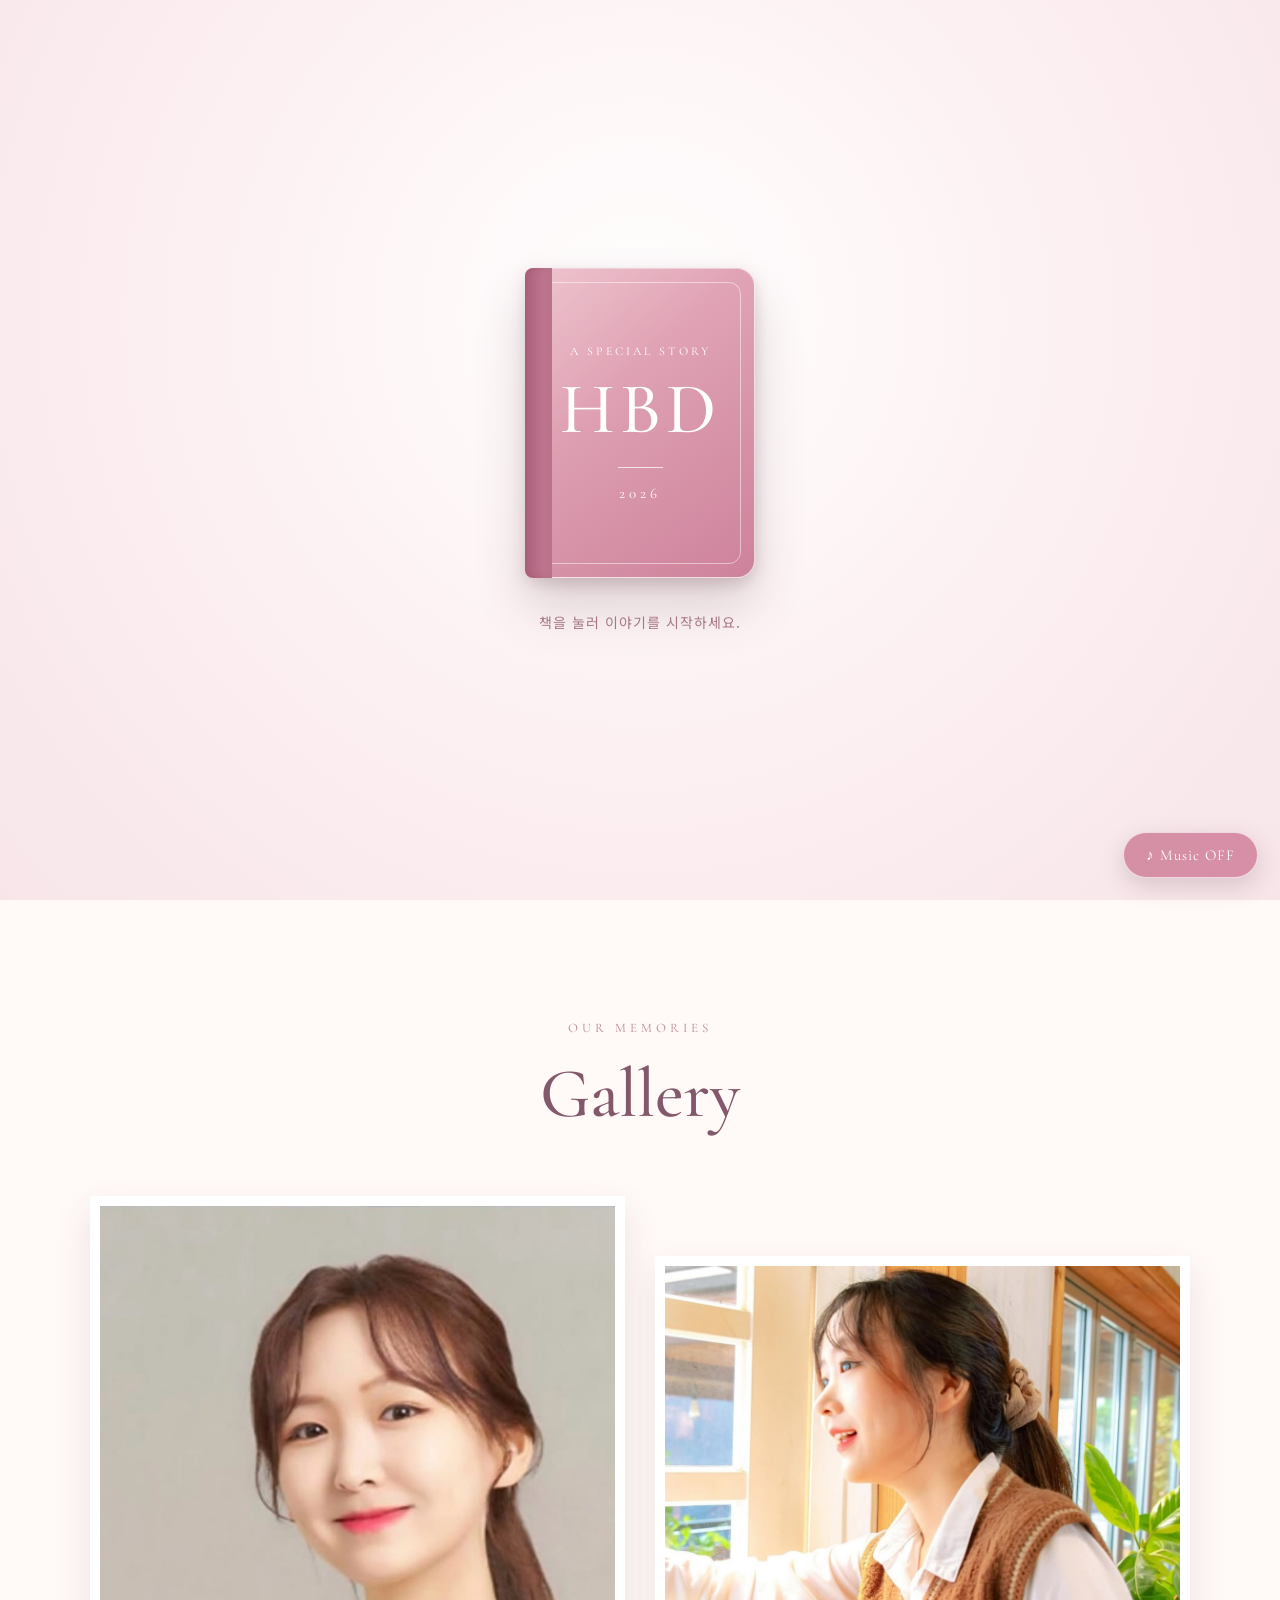
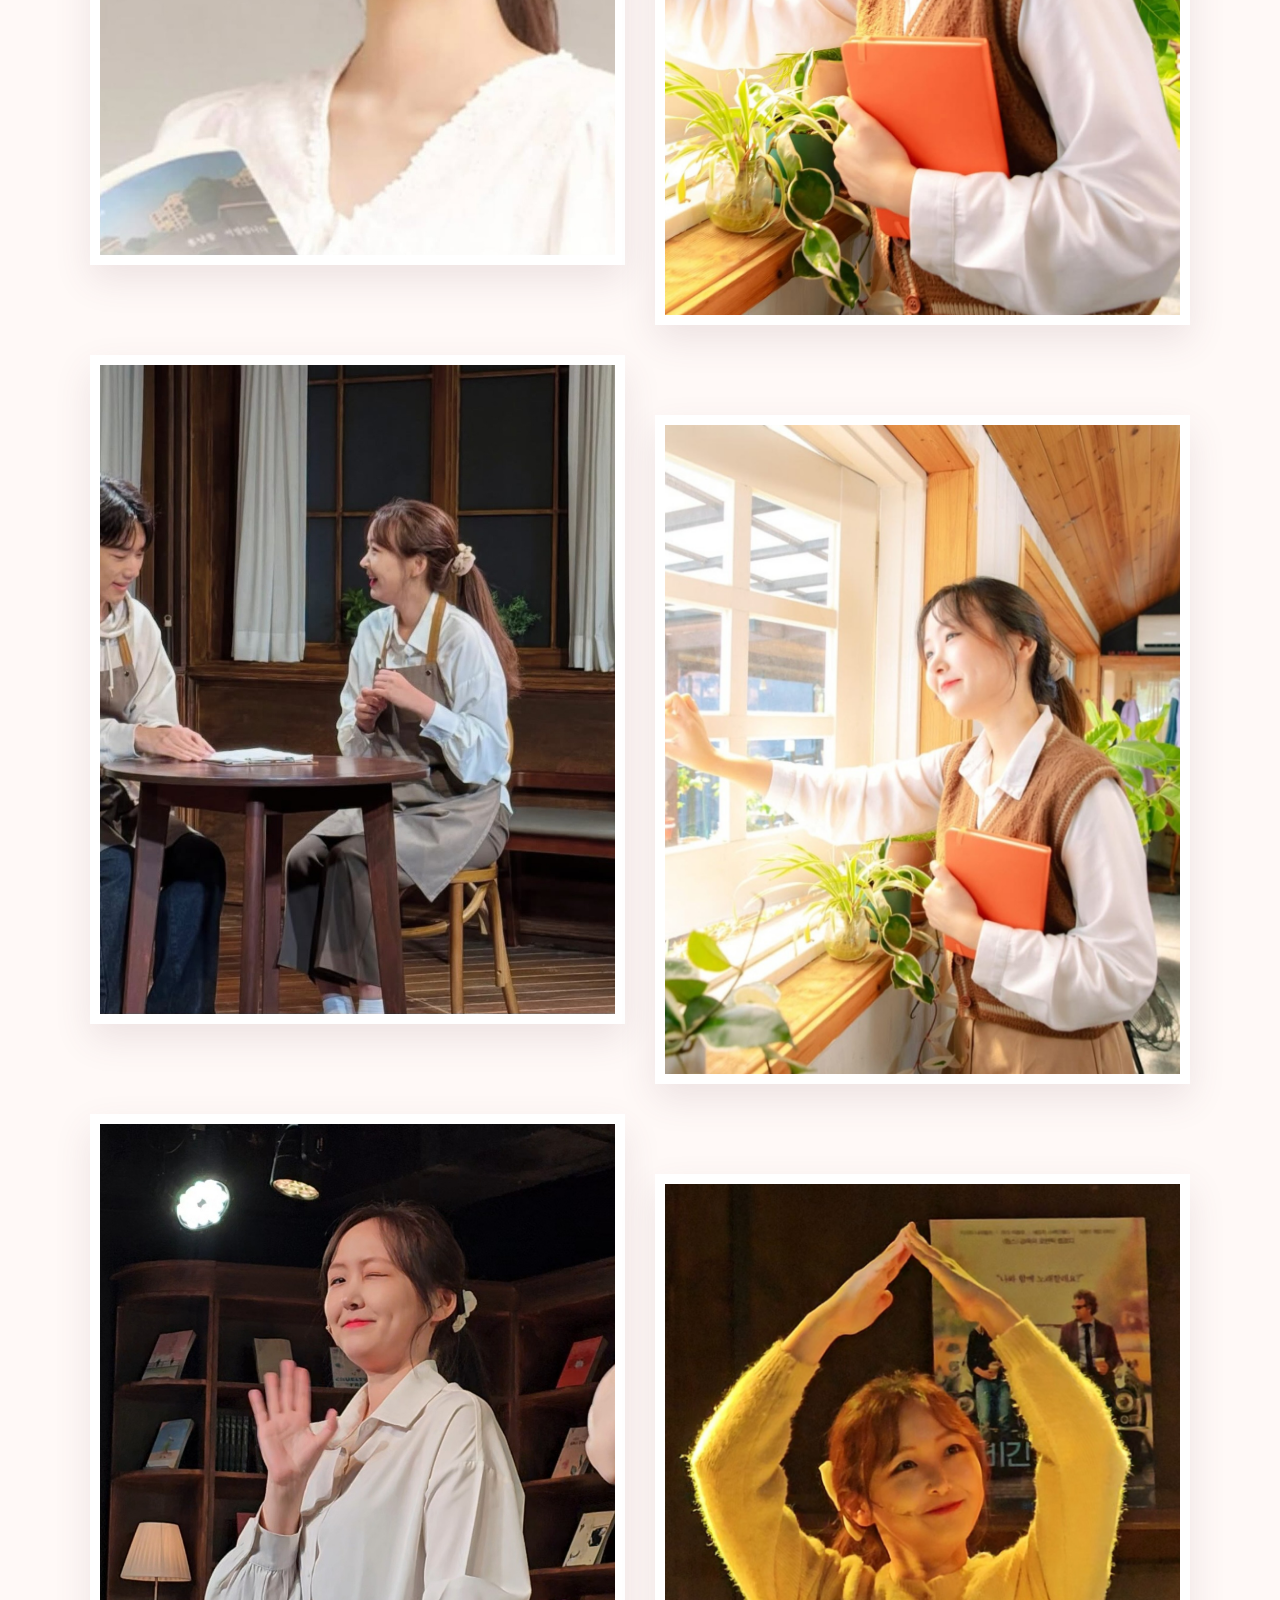
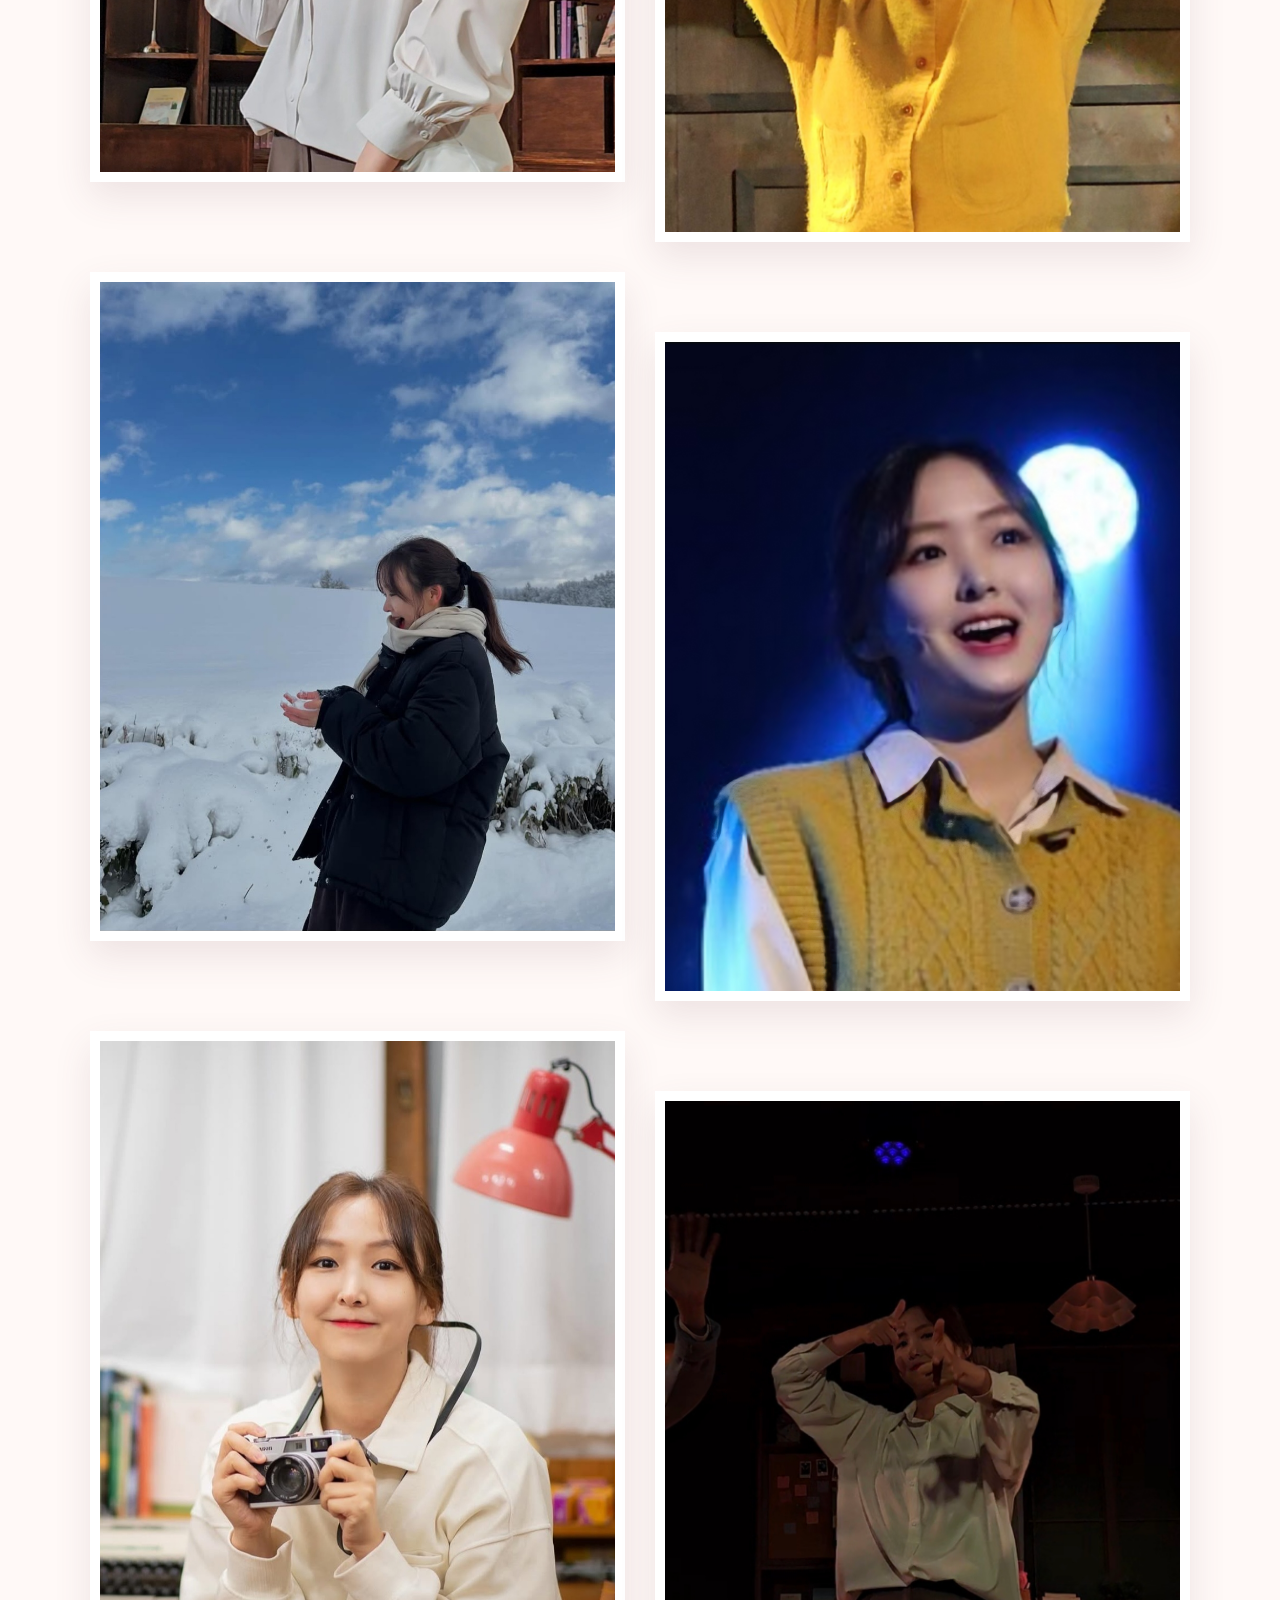
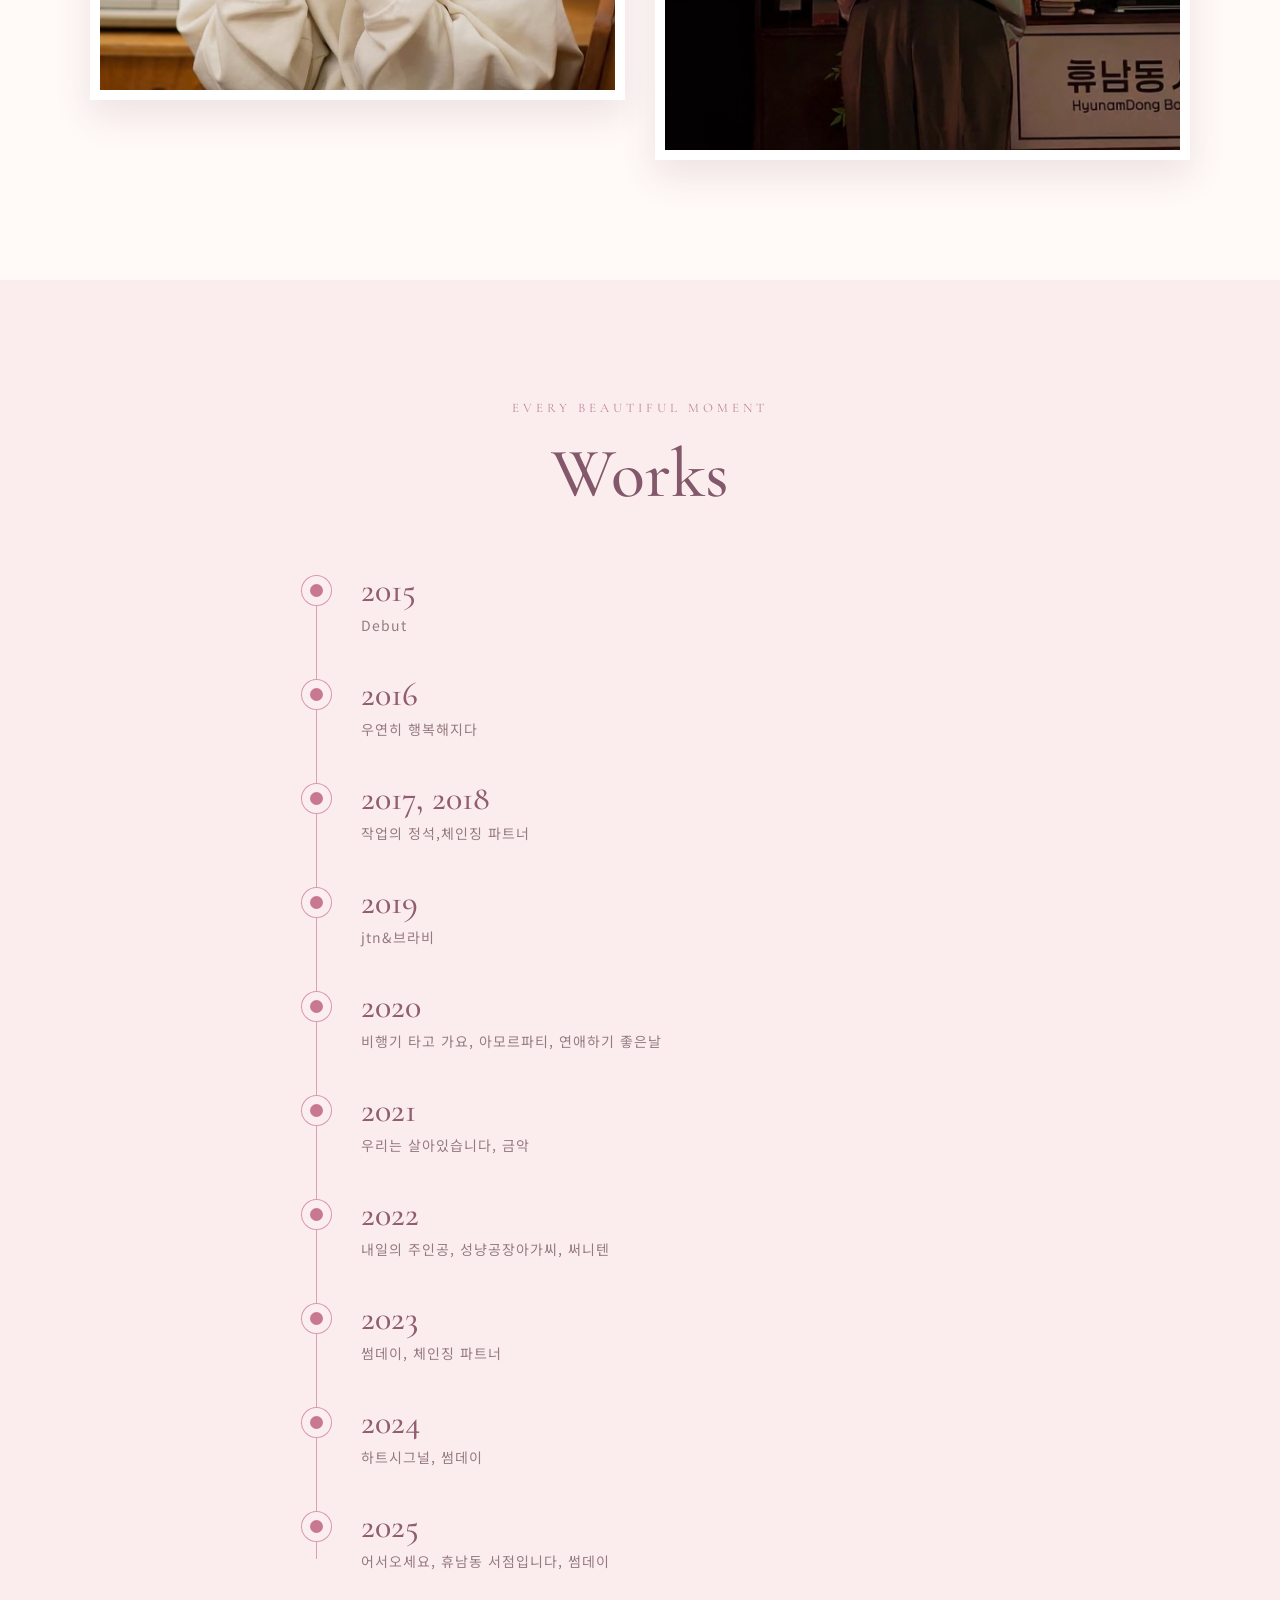
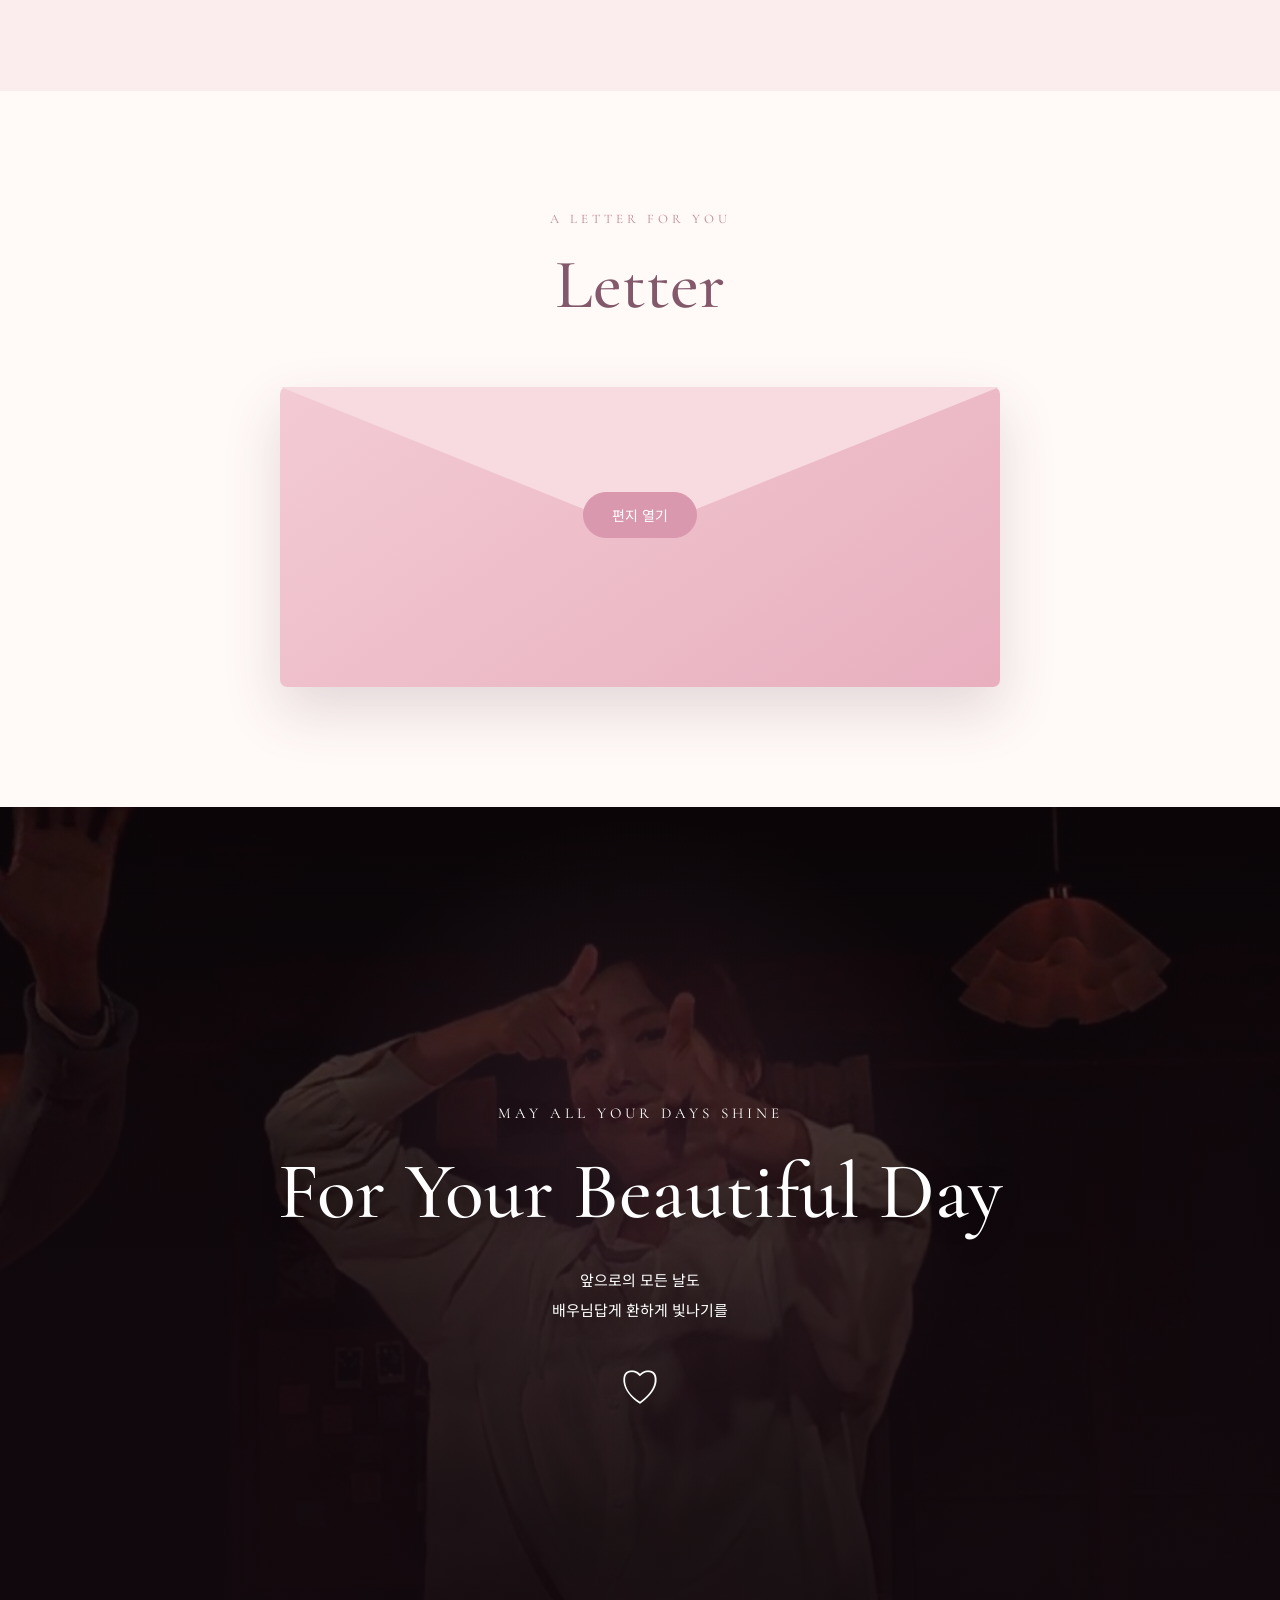
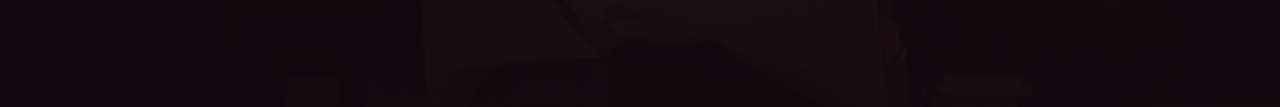
<file: index_modified.html>
<!DOCTYPE html>
<html lang="ko">

<head>
    <meta charset="UTF-8">
    <meta name="viewport" content="width=device-width, initial-scale=1.0">

    <title>Happy Birthday</title>

    <link rel="preconnect" href="https://fonts.googleapis.com">
    <link rel="preconnect" href="https://fonts.gstatic.com" crossorigin>

    <link
        href="https://fonts.googleapis.com/css2?family=Cormorant+Garamond:wght@400;500;600&family=Noto+Sans+KR:wght@300;400;500&display=swap"
        rel="stylesheet"
    >

    <link rel="stylesheet" href="style.css?v=10">
    <script src="script.js?v=10" defer></script>
</head>

<body>

    <div class="paper-texture"></div>
    <div id="particles"></div>

    <!-- 첫 화면 -->
    <section class="landing" id="landing">

        <button class="book" id="book" type="button" aria-label="책 열기">
            <span class="book-spine"></span>

            <span class="book-cover">
                <span class="book-small">A SPECIAL STORY</span>
                <span class="book-title">HBD</span>
                <span class="book-line"></span>
                <span class="book-year">2026</span>
            </span>
        </button>

        <p class="guide">책을 눌러 이야기를 시작하세요.</p>

    </section>

    <!-- 오프닝 -->
    <section class="opening" id="opening">

        <div class="opening-inner">

            <p class="opening-small">FOR YOUR SPECIAL DAY</p>

            <h1>Happy Birthday</h1>

            <p class="opening-description">
                Every stage tells a story.<br>
                오늘의 이야기가 오래도록 반짝이기를.
            </p>

            <button id="startBtn" class="start-button" type="button">
                Begin
            </button>

        </div>

    </section>

    <!-- 갤러리 -->
    <main id="mainContent">

        <section class="section gallery" id="gallery">

            <p class="section-small">OUR MEMORIES</p>
            <h2>Gallery</h2>

            <div class="gallery-grid">

                <figure class="photo reveal">
                    <img src="1.jpg" alt="사진 1">
                </figure>

                <figure class="photo reveal">
                    <img src="2.jpg" alt="사진 2">
                </figure>

                <figure class="photo reveal">
                    <img src="3.jpg" alt="사진 3">
                </figure>

                <figure class="photo reveal">
                    <img src="4.jpg" alt="사진 4">
                </figure>

                <figure class="photo reveal">
                    <img src="5.jpg" alt="사진 5">
                </figure>

                <figure class="photo reveal">
                    <img src="6.jpg" alt="사진 6">
                </figure>

                <figure class="photo reveal">
                    <img src="7.jpg" alt="사진 7">
                </figure>

                <figure class="photo reveal">
                    <img src="8.jpg" alt="사진 8">
                </figure>

                <figure class="photo reveal">
                    <img src="9.jpg" alt="사진 9">
                </figure>

                <figure class="photo reveal">
                    <img src="10.jpg" alt="사진 10">
                </figure>

            </div>

        </section>

        <!-- 작품 -->
        <section class="section works" id="works">

            <p class="section-small">EVERY BEAUTIFUL MOMENT</p>
            <h2>Works</h2>

            <div class="timeline">

                <article class="work reveal">
                    <span class="timeline-dot"></span>
                    <div>
                        <h3>2015</h3>
                        <p>Debut</p>
                    </div>
                </article>

                <article class="work reveal">
                    <span class="timeline-dot"></span>
                    <div>
                        <h3>2016</h3>
                        <p>우연히 행복해지다</p>
                    </div>
                </article>

                <article class="work reveal">
                    <span class="timeline-dot"></span>
                    <div>
                        <h3>2017, 2018</h3>
                        <p>작업의 정석,체인징 파트너</p>
                    </div>
                </article>

                <article class="work reveal">
                    <span class="timeline-dot"></span>
                    <div>
                        <h3>2019</h3>
                        <p>jtn&브라비</p>
                    </div>
                </article>

                <article class="work reveal">
                    <span class="timeline-dot"></span>
                    <div>
                        <h3>2020</h3>
                        <p>비행기 타고 가요, 아모르파티, 연애하기 좋은날</p>
                    </div>
                </article>
                
                <article class="work reveal">
                    <span class="timeline-dot"></span>
                    <div>
                        <h3>2021</h3>
                        <p>우리는 살아있습니다, 금악</p>
                    </div>
                </article>
                
                <article class="work reveal">
                    <span class="timeline-dot"></span>
                    <div>
                        <h3>2022</h3>
                        <p>내일의 주인공, 성냥공장아가씨, 써니텐</p>
                    </div>
                </article>
                
                <article class="work reveal">
                    <span class="timeline-dot"></span>
                    <div>
                        <h3>2023</h3>
                        <p> 썸데이, 체인징 파트너</p>
                    </div>
                </article>
                
                <article class="work reveal">
                    <span class="timeline-dot"></span>
                    <div>
                        <h3>2024</h3>
                        <p>하트시그널, 썸데이</p>
                    </div>
                </article>
                
                <article class="work reveal">
                    <span class="timeline-dot"></span>
                    <div>
                        <h3>2025</h3>
                        <p>어서오세요, 휴남동 서점입니다, 썸데이</p>
                    </div>
                </article>

            </div>

        </section>

        <!-- 편지 -->
        <section class="section letter" id="letter">

            <p class="section-small">A LETTER FOR YOU</p>
            <h2>Letter</h2>

            <div class="letter-envelope reveal" id="letterEnvelope">

                <div class="envelope-flap"></div>

                <div class="letter-paper">

                    <p class="letter-message">
                        생일을 진심으로 축하드립니다!<br><br>

                        무대 위에서 보여주신 모든 순간들이<br>
                        누군가에게는 큰 위로가 되고<br>
                        또 누군가에게는 오래 기억될 추억이 되었어요<br><br>

                        앞으로 펼쳐질 모든 계절과 무대가<br>
                        지금보다 더욱 찬란하기를 바라요!<br><br>

                        언제나 응원하겠습니다<br><br>

                        <span>Happy Birthday.</span>
                    </p>

                </div>

                <button
                    class="letter-open-button"
                    id="letterOpenButton"
                    type="button"
                >
                    편지 열기
                </button>

            </div>

        </section>

        <!-- 엔딩 -->
        <section class="ending">

            <p class="ending-small">MAY ALL YOUR DAYS SHINE</p>

            <h2>For Your Beautiful Day</h2>

            <p>
                앞으로의 모든 날도<br>
                배우님답게 환하게 빛나기를
            </p>

            <span class="ending-heart">♡</span>

        </section>

    </main>

    <!-- 배경음악 -->
    <audio id="bgm" loop preload="metadata">
        <source src="bgm.mp3" type="audio/mpeg">
    </audio>

    <button id="musicBtn" class="music-button" type="button">
        ♪ Music OFF
    </button>

</body>
</html>
</file>
<file: style.css>
* {
    box-sizing: border-box;
    margin: 0;
    padding: 0;
}

html {
    scroll-behavior: smooth;
}

body {
    min-height: 100vh;
    overflow-x: hidden;
    background: #fff9f7;
    color: #503f43;
    font-family: "Noto Sans KR", sans-serif;
}

button {
    font: inherit;
}

img {
    display: block;
    width: 100%;
}

.paper-texture {
    position: fixed;
    inset: 0;
    z-index: -2;
    pointer-events: none;
    opacity: 0.2;
    background-image:
        radial-gradient(rgba(137, 91, 104, 0.12) 0.7px, transparent 0.7px);
    background-size: 7px 7px;
}

#particles {
    position: fixed;
    inset: 0;
    z-index: 20;
    overflow: hidden;
    pointer-events: none;
}

.petal {
    position: absolute;
    top: -30px;
    width: 11px;
    height: 17px;
    border-radius: 80% 20% 70% 30%;
    background: rgba(241, 175, 194, 0.7);
    animation: petalFall linear forwards;
}

@keyframes petalFall {
    from {
        transform: translateY(-40px) rotate(0deg);
        opacity: 0;
    }

    15% {
        opacity: 1;
    }

    to {
        transform: translateY(110vh) rotate(540deg);
        opacity: 0;
    }
}

/* 첫 화면 */

.landing {
    position: relative;
    z-index: 5;
    min-height: 100vh;
    display: flex;
    flex-direction: column;
    align-items: center;
    justify-content: center;
    gap: 34px;
    padding: 40px 20px;
    background:
        radial-gradient(circle at 50% 35%, #fffefe 0%, #fceff1 55%, #f7e5e9 100%);
    transition:
        opacity 0.9s ease,
        transform 0.9s ease,
        visibility 0.9s;
}

.landing.hidden {
    opacity: 0;
    visibility: hidden;
    transform: translateY(-30px);
    pointer-events: none;
}

.book {
    position: relative;
    width: 230px;
    height: 310px;
    border: 0;
    border-radius: 8px 18px 18px 8px;
    cursor: pointer;
    background: transparent;
    box-shadow:
        0 28px 50px rgba(91, 55, 67, 0.2),
        0 5px 15px rgba(91, 55, 67, 0.15);
    animation: bookFloat 3s ease-in-out infinite;
    transition: transform 0.35s ease;
}

.book:hover {
    transform: translateY(-8px) rotate(-1deg);
}

.book-cover {
    position: absolute;
    inset: 0;
    display: flex;
    flex-direction: column;
    align-items: center;
    justify-content: center;
    overflow: hidden;
    border: 1px solid rgba(255, 255, 255, 0.6);
    border-radius: 8px 18px 18px 8px;
    color: white;
    background:
        linear-gradient(135deg, rgba(255, 255, 255, 0.22), transparent 40%),
        linear-gradient(145deg, #eab4c2, #cd829b);
}

.book-cover::before {
    content: "";
    position: absolute;
    inset: 13px;
    border: 1px solid rgba(255, 255, 255, 0.5);
    border-radius: 4px 12px 12px 4px;
}

.book-spine {
    position: absolute;
    z-index: 2;
    top: 0;
    bottom: 0;
    left: 0;
    width: 27px;
    border-radius: 8px 0 0 8px;
    background: linear-gradient(to right, #a95f79, #c97f98);
    box-shadow: inset -4px 0 7px rgba(88, 44, 59, 0.16);
}

.book-small,
.book-year,
.book-title,
.book-line {
    position: relative;
    z-index: 3;
}

.book-small {
    margin-bottom: 15px;
    font-family: "Cormorant Garamond", serif;
    font-size: 12px;
    letter-spacing: 3px;
}

.book-title {
    font-family: "Cormorant Garamond", serif;
    font-size: 72px;
    font-weight: 500;
    line-height: 1;
    letter-spacing: 5px;
}

.book-line {
    width: 45px;
    height: 1px;
    margin: 22px 0 16px;
    background: rgba(255, 255, 255, 0.75);
}

.book-year {
    font-family: "Cormorant Garamond", serif;
    font-size: 15px;
    letter-spacing: 4px;
}

.guide {
    color: #aa7b89;
    font-size: 14px;
    letter-spacing: 1px;
    animation: guideBlink 2s ease-in-out infinite;
}

@keyframes bookFloat {
    0%,
    100% {
        transform: translateY(0);
    }

    50% {
        transform: translateY(-13px);
    }
}

@keyframes guideBlink {
    0%,
    100% {
        opacity: 0.55;
    }

    50% {
        opacity: 1;
    }
}

/* 오프닝 */

.opening {
    position: fixed;
    inset: 0;
    z-index: 4;
    min-height: 100vh;
    display: flex;
    align-items: center;
    justify-content: center;
    visibility: hidden;
    opacity: 0;
    padding: 30px;
    text-align: center;
    background:
        radial-gradient(circle at center, #fffdfd 0%, #faedef 70%, #f4e1e6 100%);
    transition:
        opacity 0.9s ease,
        visibility 0.9s;
}

.opening.show {
    visibility: visible;
    opacity: 1;
}

.opening.finished {
    visibility: hidden;
    opacity: 0;
    pointer-events: none;
}

.opening-inner {
    transform: translateY(25px);
    opacity: 0;
    transition:
        transform 1s ease 0.25s,
        opacity 1s ease 0.25s;
}

.opening.show .opening-inner {
    transform: translateY(0);
    opacity: 1;
}

.opening-small,
.section-small,
.ending-small {
    margin-bottom: 15px;
    color: #bd8797;
    font-family: "Cormorant Garamond", serif;
    font-size: 13px;
    letter-spacing: 4px;
}

.opening h1 {
    margin-bottom: 22px;
    color: #87566a;
    font-family: "Cormorant Garamond", serif;
    font-size: clamp(55px, 9vw, 100px);
    font-weight: 500;
    line-height: 0.95;
}

.opening-description {
    margin-bottom: 35px;
    color: #8f737b;
    font-size: 15px;
    line-height: 2;
}

.start-button,
.letter-open-button {
    border: 1px solid #d998ad;
    border-radius: 999px;
    cursor: pointer;
    background: #d998ad;
    color: white;
    transition:
        transform 0.25s ease,
        background 0.25s ease,
        color 0.25s ease;
}

.start-button {
    padding: 13px 38px;
    font-family: "Cormorant Garamond", serif;
    font-size: 17px;
    letter-spacing: 2px;
}

.start-button:hover,
.letter-open-button:hover {
    transform: translateY(-3px);
    background: white;
    color: #c67891;
}

/* 공통 섹션 */

#mainContent {
    position: relative;
    z-index: 1;
}

.section {
    width: min(1100px, calc(100% - 40px));
    margin: 0 auto;
    padding: 120px 0;
    text-align: center;
}

.section h2 {
    margin-bottom: 60px;
    color: #82586a;
    font-family: "Cormorant Garamond", serif;
    font-size: clamp(45px, 7vw, 70px);
    font-weight: 500;
}

.reveal {
    opacity: 0;
    transform: translateY(45px);
    transition:
        opacity 0.8s ease,
        transform 0.8s ease;
}

.reveal.visible {
    opacity: 1;
    transform: translateY(0);
}

/* 갤러리 */

.gallery-grid {
    display: grid;
    grid-template-columns: repeat(2, 1fr);
    gap: 30px;
}

.photo {
    overflow: hidden;
    aspect-ratio: 4 / 5;
    padding: 10px;
    background: white;
    box-shadow: 0 15px 35px rgba(104, 69, 80, 0.12);
}

.photo:nth-child(even) {
    margin-top: 60px;
}

.photo img {
    width: 100%;
    height: 100%;
    object-fit: cover;
    transition: transform 0.7s ease;
}

.photo:hover img {
    transform: scale(1.04);
}

/* 작품 */

.works {
    width: 100%;
    max-width: none;
    padding-right: max(20px, calc((100% - 900px) / 2));
    padding-left: max(20px, calc((100% - 900px) / 2));
    background: rgba(247, 227, 232, 0.55);
}

.timeline {
    position: relative;
    width: min(680px, 100%);
    margin: 0 auto;
    text-align: left;
}

.timeline::before {
    content: "";
    position: absolute;
    top: 12px;
    bottom: 12px;
    left: 16px;
    width: 1px;
    background: #d8a2b2;
}

.work {
    position: relative;
    display: flex;
    align-items: flex-start;
    gap: 30px;
    padding: 0 0 45px 2px;
}

.work:last-child {
    padding-bottom: 0;
}

.timeline-dot {
    position: relative;
    z-index: 1;
    flex: 0 0 auto;
    width: 29px;
    height: 29px;
    border: 8px solid #faeef1;
    border-radius: 50%;
    background: #c87991;
    box-shadow: 0 0 0 1px #d999ad;
}

.work h3 {
    margin-top: -6px;
    color: #905e70;
    font-family: "Cormorant Garamond", serif;
    font-size: 34px;
    font-weight: 500;
}

.work p {
    margin-top: 4px;
    color: #967a82;
    font-size: 14px;
    letter-spacing: 1px;
}

/* 편지 */

.letter-envelope {
    position: relative;
    width: min(720px, 100%);
    min-height: 300px;
    margin: 0 auto;
    padding: 70px 35px 35px;
    border-radius: 7px;
    background: linear-gradient(145deg, #f3cbd4, #e8afbf);
    box-shadow: 0 24px 55px rgba(96, 59, 71, 0.17);
}

.envelope-flap {
    position: absolute;
    top: 0;
    left: 0;
    width: 100%;
    height: 145px;
    clip-path: polygon(0 0, 100% 0, 50% 100%);
    background: #f7dbe1;
    transform-origin: top;
    transition: transform 0.8s ease;
}

.letter-paper {
    position: relative;
    z-index: 2;
    max-height: 0;
    overflow: hidden;
    padding: 0 35px;
    background: #fffdf9;
    box-shadow: 0 10px 25px rgba(91, 55, 67, 0.12);
    transform: translateY(80px);
    opacity: 0;
    transition:
        max-height 1.1s ease,
        padding 0.8s ease,
        transform 1s ease,
        opacity 0.7s ease;
}

.letter-envelope.open .envelope-flap {
    transform: rotateX(180deg);
}

.letter-envelope.open .letter-paper {
    max-height: 850px;
    padding: 55px 35px;
    transform: translateY(-35px);
    opacity: 1;
}

.letter-message {
    color: #625057;
    font-family: "Cormorant Garamond", "Noto Sans KR", serif;
    font-size: 17px;
    line-height: 2;
}

.letter-message span {
    color: #bc748c;
    font-family: "Cormorant Garamond", serif;
    font-size: 25px;
    font-style: italic;
}

.letter-open-button {
    position: relative;
    z-index: 3;
    margin-top: 35px;
    padding: 12px 28px;
    font-size: 14px;
}

/* 엔딩 */

.ending {
    min-height: 85vh;
    display: flex;
    flex-direction: column;
    align-items: center;
    justify-content: center;
    padding: 90px 25px;
    text-align: center;
    background:
        linear-gradient(rgba(255, 250, 250, 0.87), rgba(249, 231, 236, 0.9)),
        url("10.jpg") center / cover;
}

.ending h2 {
    margin-bottom: 25px;
    color: #845669;
    font-family: "Cormorant Garamond", serif;
    font-size: clamp(45px, 8vw, 80px);
    font-weight: 500;
}

.ending p {
    color: #806b72;
    font-size: 15px;
    line-height: 2;
}

.ending-heart {
    display: block;
    margin-top: 35px;
    color: #ca8199;
    font-family: serif;
    font-size: 42px;
}

/* 음악 버튼 */

.music-button {
    position: fixed;
    right: 22px;
    bottom: 22px;
    z-index: 100;
    min-width: 135px;
    padding: 13px 19px;
    border: 1px solid rgba(255, 255, 255, 0.65);
    border-radius: 999px;
    cursor: pointer;
    background: rgba(211, 136, 160, 0.92);
    color: white;
    font-family: "Cormorant Garamond", serif;
    font-size: 15px;
    letter-spacing: 1px;
    box-shadow: 0 8px 25px rgba(92, 55, 68, 0.2);
    backdrop-filter: blur(8px);
    transition:
        transform 0.25s ease,
        background 0.25s ease;
}

.music-button:hover {
    transform: translateY(-3px);
}

.music-button.playing {
    background: rgba(173, 98, 124, 0.95);
}

/* 모바일 */

@media (max-width: 700px) {

    .book {
        width: 185px;
        height: 255px;
    }

    .book-title {
        font-size: 58px;
    }

    .section {
        width: min(100% - 28px, 1100px);
        padding: 90px 0;
    }

    .section h2 {
        margin-bottom: 40px;
    }

    .gallery-grid {
        grid-template-columns: 1fr;
        gap: 25px;
    }

    .photo:nth-child(even) {
        margin-top: 0;
    }

    .letter-envelope {
        padding: 65px 18px 25px;
    }

    .letter-paper {
        padding-right: 18px;
        padding-left: 18px;
    }

    .letter-envelope.open .letter-paper {
        padding: 40px 20px;
        transform: translateY(-25px);
    }

    .letter-message {
        font-size: 15px;
        line-height: 1.9;
    }

    .music-button {
        right: 14px;
        bottom: 14px;
        min-width: 120px;
        padding: 11px 15px;
        font-size: 14px;
    }
}


/* 실제 책처럼 열리는 3D 애니메이션 */
.book {
    perspective: 1400px;
    transform-style: preserve-3d;
}

.book::before {
    content: "";
    position: absolute;
    inset: 9px 8px 9px 18px;
    z-index: 0;
    border-radius: 6px 15px 15px 6px;
    background:
        repeating-linear-gradient(
            to right,
            #fffdf8 0,
            #fffdf8 4px,
            #eadfd8 5px
        );
    box-shadow:
        inset -12px 0 18px rgba(91, 55, 67, 0.08),
        0 8px 20px rgba(91, 55, 67, 0.12);
}

.book-cover {
    transform-origin: left center;
    transform-style: preserve-3d;
    backface-visibility: hidden;
    transition:
        transform 1.15s cubic-bezier(0.2, 0.76, 0.18, 1),
        filter 0.7s ease,
        box-shadow 0.7s ease;
}

.book-cover::after {
    content: "";
    position: absolute;
    inset: 0;
    border-radius: 8px 18px 18px 8px;
    background:
        linear-gradient(
            90deg,
            rgba(255, 255, 255, 0.3),
            transparent 28%,
            rgba(102, 45, 66, 0.12)
        );
    opacity: 0;
    transition: opacity 0.7s ease;
}

.book.opening-book {
    animation: none;
    pointer-events: none;
}

.book.opening-book .book-cover {
    transform: rotateY(-155deg);
    filter: brightness(1.08);
    box-shadow: -18px 22px 35px rgba(91, 55, 67, 0.16);
}

.book.opening-book .book-cover::after {
    opacity: 1;
}

.book.opening-book .book-spine {
    opacity: 0.45;
    transition: opacity 0.7s ease;
}

.landing::after {
    content: "";
    position: absolute;
    inset: 0;
    z-index: 30;
    pointer-events: none;
    background: #fffdfd;
    opacity: 0;
    transition: opacity 0.55s ease;
}

.landing.book-transition::after {
    animation: pageFlash 1.2s ease forwards;
}

@keyframes pageFlash {
    0%, 65% {
        opacity: 0;
    }

    100% {
        opacity: 1;
    }
}

@media (prefers-reduced-motion: reduce) {
    .book-cover {
        transition-duration: 0.35s;
    }

    .landing.book-transition::after {
        animation-duration: 0.4s;
    }
}


/* 접근성용 숨김 텍스트 */
.sr-only {
    position: absolute;
    width: 1px;
    height: 1px;
    padding: 0;
    margin: -1px;
    overflow: hidden;
    clip: rect(0, 0, 0, 0);
    white-space: nowrap;
    border: 0;
}

/* 방명록 */
.guestbook {
    width: 100%;
    max-width: none;
    padding-right: max(20px, calc((100% - 900px) / 2));
    padding-left: max(20px, calc((100% - 900px) / 2));
    background:
        radial-gradient(circle at 12% 15%, rgba(255,255,255,.9), transparent 30%),
        linear-gradient(145deg, #fff9fa, #f8e8ed);
}

.guestbook-card {
    width: min(720px, 100%);
    margin: 0 auto;
    padding: 34px;
    border: 1px solid rgba(217, 153, 174, .3);
    border-radius: 22px;
    background: rgba(255,255,255,.78);
    box-shadow: 0 20px 55px rgba(98, 57, 72, .11);
    backdrop-filter: blur(12px);
    text-align: left;
}

.guestbook-form {
    display: grid;
    gap: 14px;
}

.guestbook-form input,
.guestbook-form textarea {
    width: 100%;
    border: 1px solid #ead0d8;
    border-radius: 14px;
    outline: 0;
    background: rgba(255,255,255,.9);
    color: #5f4a51;
    font: inherit;
    transition: border-color .2s ease, box-shadow .2s ease;
}

.guestbook-form input {
    padding: 14px 16px;
}

.guestbook-form textarea {
    min-height: 125px;
    resize: vertical;
    padding: 16px;
    line-height: 1.75;
}

.guestbook-form input:focus,
.guestbook-form textarea:focus {
    border-color: #d58da5;
    box-shadow: 0 0 0 4px rgba(213,141,165,.12);
}

.guestbook-form-bottom {
    display: flex;
    align-items: center;
    justify-content: space-between;
    gap: 16px;
}

.guestbook-form-bottom span {
    color: #b08a96;
    font-size: 12px;
}

.guestbook-form-bottom button,
.replay-ending {
    border: 1px solid #d893aa;
    border-radius: 999px;
    cursor: pointer;
    background: #d893aa;
    color: white;
    transition: .25s ease;
}

.guestbook-form-bottom button {
    padding: 12px 23px;
}

.guestbook-form-bottom button:hover,
.replay-ending:hover {
    transform: translateY(-2px);
    background: white;
    color: #be718b;
}

.guestbook-note {
    margin: 15px 2px 0;
    color: #b0959d;
    font-size: 11px;
}

.guestbook-list {
    display: grid;
    gap: 13px;
    margin-top: 27px;
}

.guestbook-entry {
    position: relative;
    padding: 19px 46px 19px 19px;
    border-radius: 16px;
    background: #fffafa;
    box-shadow: 0 8px 24px rgba(106,65,79,.08);
    animation: guestbookAppear .45s ease both;
}

@keyframes guestbookAppear {
    from { opacity: 0; transform: translateY(12px); }
    to { opacity: 1; transform: translateY(0); }
}

.guestbook-entry-header {
    display: flex;
    align-items: baseline;
    justify-content: space-between;
    gap: 12px;
    margin-bottom: 8px;
}

.guestbook-entry strong {
    color: #9c5f73;
    font-size: 14px;
}

.guestbook-entry time {
    color: #b8a2a9;
    font-size: 10px;
}

.guestbook-entry p {
    color: #665158;
    font-size: 14px;
    line-height: 1.75;
    white-space: pre-wrap;
    word-break: break-word;
}

.guestbook-delete {
    position: absolute;
    top: 13px;
    right: 13px;
    width: 28px;
    height: 28px;
    border: 0;
    border-radius: 50%;
    cursor: pointer;
    background: transparent;
    color: #c9a7b2;
    font-size: 18px;
}

.guestbook-empty {
    padding: 25px 10px 5px;
    color: #b0959d;
    text-align: center;
    font-size: 13px;
}

/* 영화 같은 엔딩 */
.ending {
    position: relative;
    isolation: isolate;
    min-height: 100vh;
    overflow: hidden;
    color: white;
    background:
        linear-gradient(rgba(31, 17, 25, .25), rgba(22, 12, 18, .82)),
        url("10.jpg") center / cover;
}

.ending::before {
    content: "";
    position: absolute;
    inset: 0;
    z-index: -2;
    background:
        radial-gradient(circle at 50% 40%, rgba(221,139,169,.12), transparent 42%),
        linear-gradient(to bottom, rgba(17,8,13,.18), rgba(17,8,13,.76));
}

#fireworksCanvas {
    position: absolute;
    inset: 0;
    z-index: -1;
    width: 100%;
    height: 100%;
    pointer-events: none;
}

.ending-vignette {
    position: absolute;
    inset: 0;
    z-index: 0;
    pointer-events: none;
    box-shadow: inset 0 0 170px 30px rgba(7,2,5,.78);
}

.ending-stars {
    position: absolute;
    inset: 0;
    z-index: 0;
    pointer-events: none;
    opacity: .65;
    background-image:
        radial-gradient(circle, rgba(255,255,255,.95) 0 1px, transparent 1.5px),
        radial-gradient(circle, rgba(255,223,235,.85) 0 1px, transparent 1.6px);
    background-position: 0 0, 31px 47px;
    background-size: 83px 83px, 127px 127px;
    animation: starDrift 18s linear infinite;
}

@keyframes starDrift {
    to { background-position: 83px 83px, -96px 174px; }
}

.ending-content {
    position: relative;
    z-index: 2;
    display: flex;
    min-height: 100vh;
    flex-direction: column;
    align-items: center;
    justify-content: center;
    padding: 90px 25px;
    opacity: .15;
    transform: translateY(25px) scale(.985);
    transition: opacity 1.8s ease, transform 1.8s ease;
}

.ending.cinematic .ending-content {
    opacity: 1;
    transform: translateY(0) scale(1);
}

.ending .ending-small,
.ending h2,
.ending p,
.ending-heart {
    color: white;
    text-shadow: 0 3px 25px rgba(0,0,0,.45);
}

.ending-heart {
    animation: heartGlow 2.2s ease-in-out infinite;
}

@keyframes heartGlow {
    50% {
        transform: scale(1.14);
        text-shadow: 0 0 28px rgba(255,183,209,.9);
    }
}

.replay-ending {
    margin-top: 28px;
    padding: 11px 21px;
    border-color: rgba(255,255,255,.58);
    background: rgba(255,255,255,.13);
    backdrop-filter: blur(8px);
    font-size: 12px;
    letter-spacing: 1px;
}

.replay-ending:hover {
    background: rgba(255,255,255,.95);
    color: #a55f77;
}

@media (max-width: 700px) {
    .guestbook-card {
        padding: 22px 17px;
        border-radius: 18px;
    }

    .guestbook-entry-header {
        display: block;
    }

    .guestbook-entry time {
        display: block;
        margin-top: 3px;
    }
}

@media (prefers-reduced-motion: reduce) {
    .ending-stars,
    .ending-heart {
        animation: none !important;
    }
}
</file>
